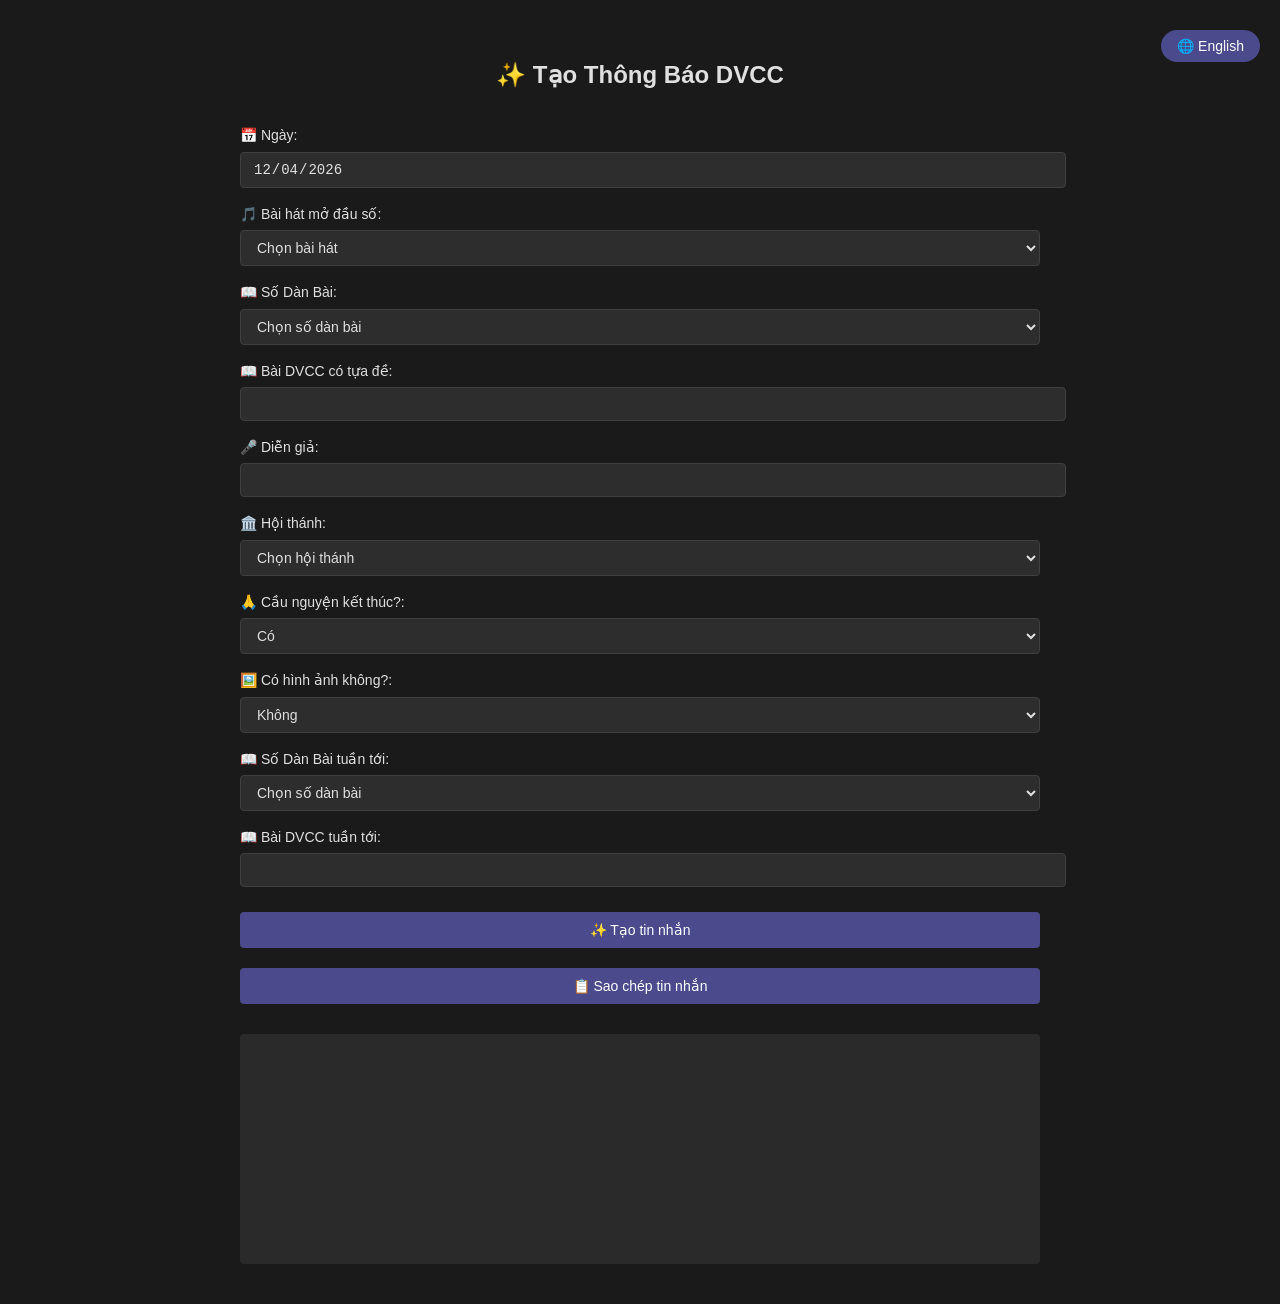
<file: index.html>
<!DOCTYPE html>
<html lang="vi">
    <head>
        <meta charset="UTF-8">
        <meta name="viewport" content="width=device-width, initial-scale=1.0">
        <title>Message Generator - Công cụ tạo tin nhắn</title>

        <!-- Primary Meta Tags -->
        <meta name="title" content="Message Generator - Công cụ tạo tin nhắn thông báo">
        <meta name="description" content="Tạo tin nhắn thông báo cho buổi nhóm họp cuối tuần một cách nhanh chóng và chuyên nghiệp. Giao diện hiện đại, hỗ trợ tiếng Việt và tiếng Anh.">
        <meta name="keywords" content="message generator, tin nhắn thông báo, nhóm họp cuối tuần, công cụ tạo tin nhắn">
        <meta name="author" content="JWCow">

        <!-- Open Graph / Facebook -->
        <meta property="og:type" content="website">
        <meta property="og:url" content="https://nhomhop-messenger.vercel.app/">
        <meta property="og:title" content="Message Generator - Công cụ tạo tin nhắn thông báo">
        <meta property="og:description" content="Tạo tin nhắn thông báo cho buổi nhóm họp cuối tuần một cách nhanh chóng và chuyên nghiệp. Giao diện hiện đại, hỗ trợ tiếng Việt và tiếng Anh.">
        <meta property="og:image" content="https://raw.githubusercontent.com/JWCow/NhomHopCuoiTuan/main/preview.png">
        <meta property="og:image:width" content="1200">
        <meta property="og:image:height" content="630">
        <meta property="og:locale" content="vi_VN">
        <meta property="og:site_name" content="Message Generator">

        <!-- Twitter -->
        <meta property="twitter:card" content="summary_large_image">
        <meta property="twitter:url" content="https://nhomhop-messenger.vercel.app/">
        <meta property="twitter:title" content="Message Generator - Công cụ tạo tin nhắn thông báo">
        <meta property="twitter:description" content="Tạo tin nhắn thông báo cho buổi nhóm họp cuối tuần một cách nhanh chóng và chuyên nghiệp. Giao diện hiện đại, hỗ trợ tiếng Việt và tiếng Anh.">
        <meta property="twitter:image" content="https://raw.githubusercontent.com/JWCow/NhomHopCuoiTuan/main/preview.png">
        <meta name="twitter:creator" content="@JWCow">

        <!-- Favicon -->
        <link rel="icon" type="image/png" href="[data-uri]">

        <link rel="stylesheet" href="styles.css">
    </head>
    <body>
        <button class="language-toggle" id="langBtn"></button>
        <div class="container">
            <h1 class="title" id="appTitle"></h1>

            <div class="form-group">
                <label id="dateLabel"></label>
                <input type="date" id="date" required onblur="this.blur()" onfocus="this.showPicker()">
            </div>

            <div class="form-group">
                <label id="openingSongLabel"></label>
                <div class="congregation-input">
                    <select id="songSelect">
                    </select>
                    <input type="text" id="songCustom" style="display: none">
                </div>
                <input type="hidden" id="songNumber">
            </div>

            <div class="form-group">
                <label id="outlineNumLabel"></label>
                <div class="congregation-input">
                    <select id="outlineSelect">
                    </select>
                    <input type="text" id="outlineCustom" style="display: none">
                </div>
                <input type="hidden" id="outlineNumber">
            </div>

            <div class="form-group">
                <label id="talkTitleLabel"></label>
                <input type="text" id="talkTitle" required>
            </div>

            <div class="form-group">
                <label id="speakerLabel"></label>
                <input type="text" id="speaker" required>
            </div>

            <div class="form-group">
                <label id="congregationLabel"></label>
                <div class="congregation-input">
                    <select id="congregationSelect">
                    </select>
                    <input type="text" id="congregation" style="display: none" required>
                </div>
            </div>

            <div class="form-group">
                <label id="prayerLabel"></label>
                <select id="prayerConfirm">
                    <option value="Có">Có</option>
                    <option value="Không">Không</option>
                </select>
            </div>

            <div class="form-group">
                <label id="imagesLabel"></label>
                <select id="imagesConfirm">
                    <option value="Không">Không</option>
                    <option value="Có">Có</option>
                </select>
            </div>

            <div class="form-group">
                <label id="nextOutlineNumLabel"></label>
                <div class="congregation-input">
                    <select id="nextOutlineSelect">
                    </select>
                    <input type="text" id="nextOutlineCustom" style="display: none">
                </div>
                <input type="hidden" id="nextOutlineNumber">
            </div>

            <div class="form-group">
                <label id="nextTalkTitleLabel"></label>
                <input type="text" id="nextTalkTitle">
            </div>

            <button id="generateBtn"></button>
            <button id="copyBtn"></button>

            <div class="preview" id="preview"></div>
        </div>

        <script src="script.js"></script>
    </body>
</html>
</file>
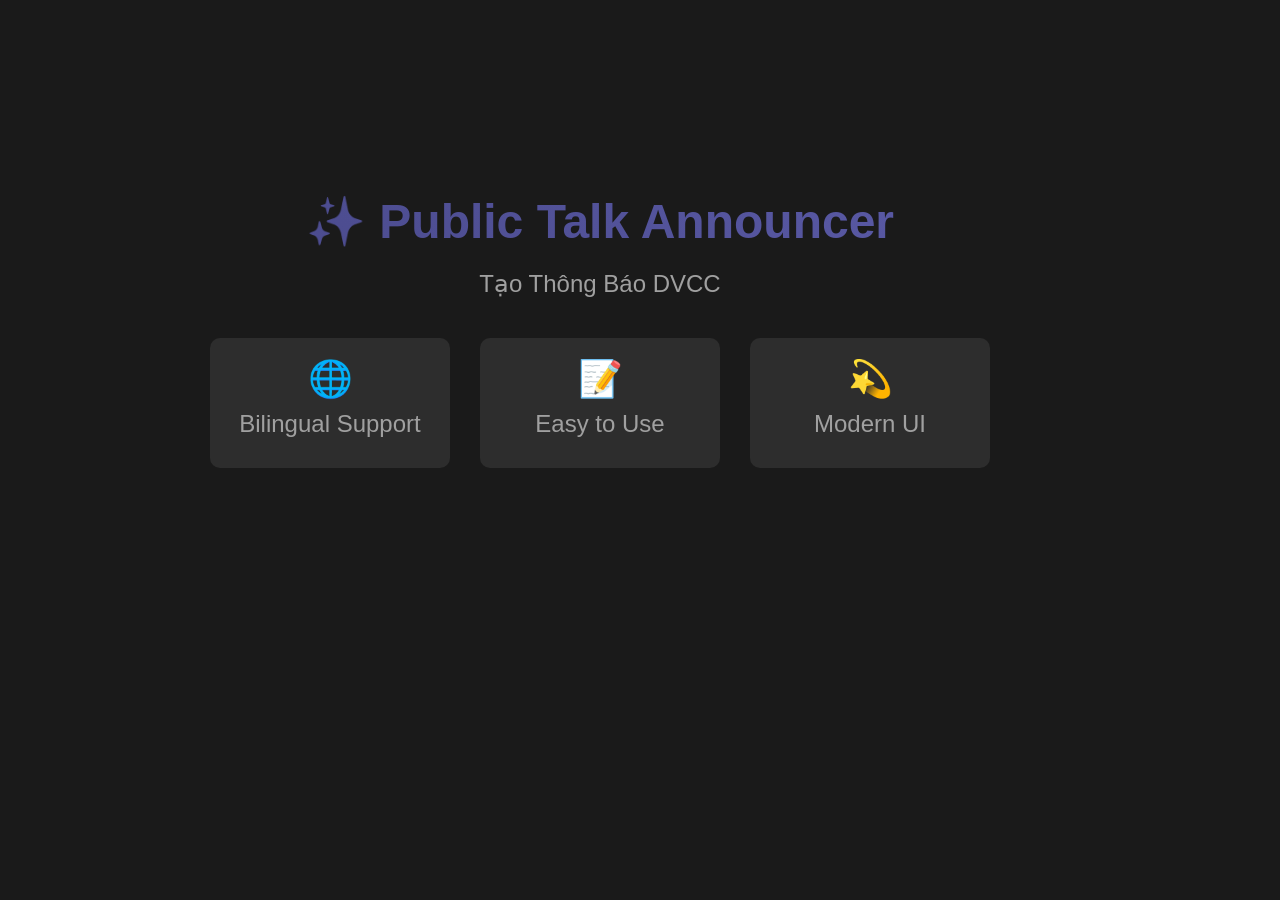
<file: preview.html>
<!DOCTYPE html>
<html>
<head>
    <meta charset="UTF-8">
    <title>Preview Image</title>
    <style>
        body {
            margin: 0;
            padding: 0;
            width: 1200px;
            height: 630px;
            background: #1a1a1a;
            display: flex;
            flex-direction: column;
            align-items: center;
            justify-content: center;
            font-family: 'Segoe UI', sans-serif;
            color: #e0e0e0;
        }
        .container {
            text-align: center;
            padding: 40px;
        }
        h1 {
            font-size: 48px;
            margin-bottom: 20px;
            background: linear-gradient(45deg, #4a4a8c, #5a5aa6);
            -webkit-background-clip: text;
            -webkit-text-fill-color: transparent;
        }
        p {
            font-size: 24px;
            margin: 10px 0;
            color: #a0a0a0;
        }
        .features {
            display: flex;
            gap: 30px;
            margin-top: 40px;
            justify-content: center;
        }
        .feature {
            background: #2d2d2d;
            padding: 20px;
            border-radius: 10px;
            width: 200px;
        }
        .emoji {
            font-size: 36px;
            margin-bottom: 10px;
        }
    </style>
</head>
<body>
    <div class="container">
        <h1>✨ Public Talk Announcer</h1>
        <p>Tạo Thông Báo DVCC</p>
        <div class="features">
            <div class="feature">
                <div class="emoji">🌐</div>
                <p>Bilingual Support</p>
            </div>
            <div class="feature">
                <div class="emoji">📝</div>
                <p>Easy to Use</p>
            </div>
            <div class="feature">
                <div class="emoji">💫</div>
                <p>Modern UI</p>
            </div>
        </div>
    </div>
</body>
</html>
</file>
<file: styles.css>
:root {
    --bg-color: #1a1a1a;
    --text-color: #e0e0e0;
    --input-bg: #2d2d2d;
    --input-border: #404040;
    --button-bg: #4a4a8c;
    --button-hover: #5a5aa6;
    --preview-bg: #2a2a2a;
}

body {
    font-family: "Segoe UI", sans-serif;
    background-color: var(--bg-color);
    color: var(--text-color);
    margin: 0;
    padding: 20px;
    line-height: 1.6;
}

.container {
    max-width: 800px;
    margin: 0 auto;
    padding: 20px;
}

.form-group {
    margin-bottom: 15px;
}

label {
    display: block;
    margin-bottom: 5px;
    font-size: 14px;
}

input, select {
    width: 100%;
    padding: 8px 12px;
    border: 1px solid var(--input-border);
    border-radius: 4px;
    background-color: var(--input-bg);
    color: var(--text-color);
    font-size: 14px;
}

button {
    background-color: var(--button-bg);
    color: white;
    border: none;
    padding: 10px 20px;
    border-radius: 4px;
    cursor: pointer;
    font-size: 14px;
    width: 100%;
    margin: 10px 0;
    transition: background-color 0.3s;
}

button:hover {
    background-color: var(--button-hover);
}

.preview {
    background-color: var(--preview-bg);
    padding: 15px;
    border-radius: 4px;
    margin-top: 20px;
    white-space: pre-wrap;
    min-height: 200px;
}

.title {
    text-align: center;
    margin-bottom: 30px;
    font-size: 24px;
}

.language-toggle {
    position: fixed;
    top: 20px;
    right: 20px;
    background-color: var(--button-bg);
    color: white;
    padding: 8px 16px;
    border-radius: 20px;
    cursor: pointer;
    transition: background-color 0.3s;
    border: none;
    font-size: 14px;
    width: auto;
}

.language-toggle:hover {
    background-color: var(--button-hover);
}

.outline-input-container {
    position: relative;
    width: 100%;
}

.outline-input {
    width: 100%;
    cursor: pointer;
}

.outline-input-container::after {
    display: none;
}

input::-webkit-calendar-picker-indicator {
    opacity: 0;
    cursor: pointer;
    position: absolute;
    right: 0;
    top: 0;
    width: 100%;
    height: 100%;
}

.highlight {
    background-color: var(--button-bg);
    color: white;
    padding: 0 2px;
    border-radius: 2px;
}

.congregation-input {
    display: flex;
    gap: 10px;
}

.congregation-input select,
.congregation-input input {
    flex: 1;
}

datalist {
    max-height: 200px;
    overflow-y: auto;
}

input[type="date"] {
    position: relative;
    cursor: pointer;
}

input[type="date"]::-webkit-calendar-picker-indicator {
    position: absolute;
    right: 8px;
    cursor: pointer;
}

input[type="date"]::-webkit-inner-spin-button,
input[type="date"]::-webkit-clear-button {
    display: none;
}
</file>
